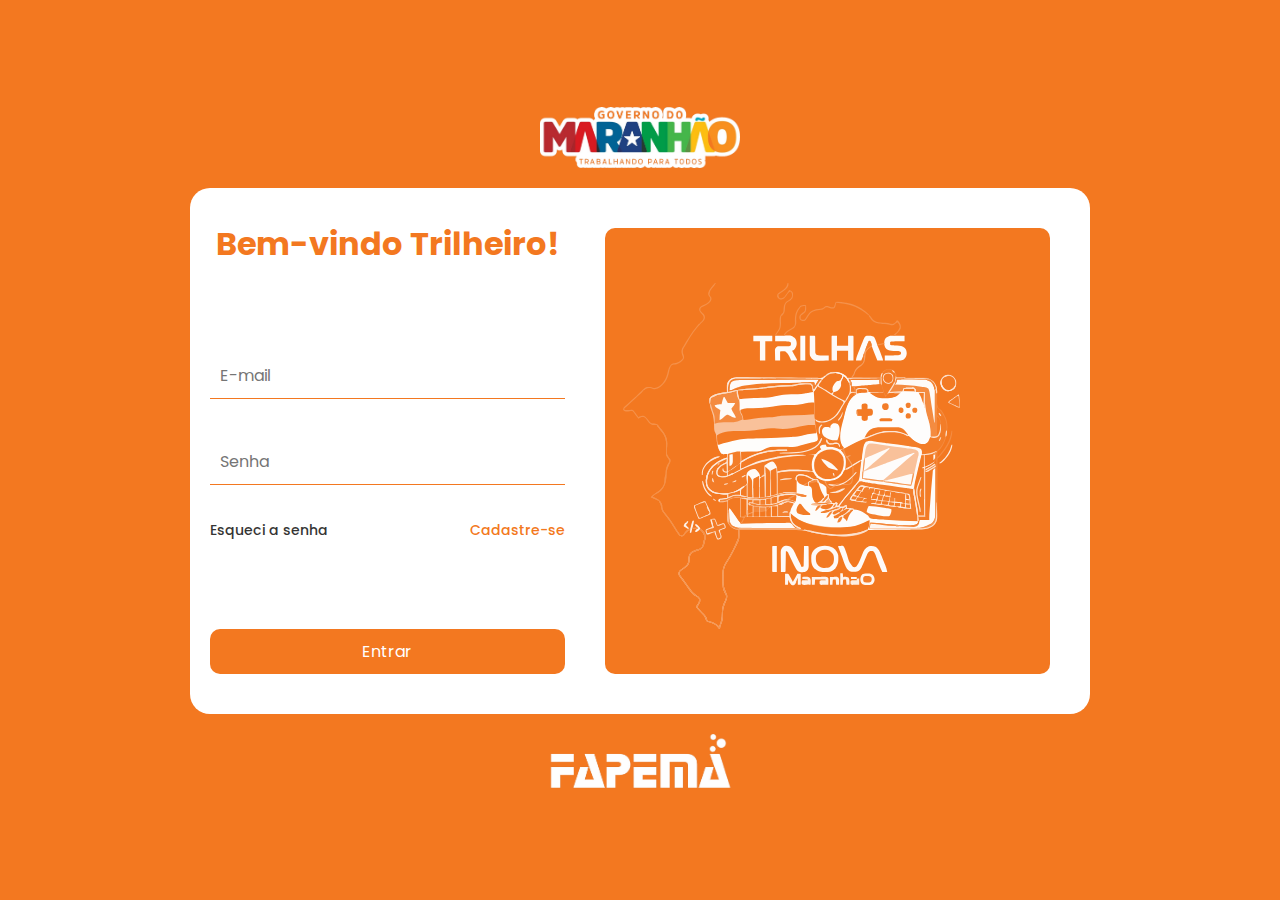
<file: index.html>
<!DOCTYPE html>
<html lang="en">

<head>
    <meta charset="UTF-8">
    <meta name="viewport" content="width=device-width, initial-scale=1.0">
    <link rel="stylesheet" href="css/style.css">
    <title>Trilhas Inova</title>
    <link rel="icon" type="image/x-icon" href="/images/favicon.ico">
</head>

<body>
    <main class="container">
        <img src="/images/logo_gov-ma.png" alt="" class="logo_gov">
        <div class="container__login">
            <form action="/pages/logado.html" class="form">               
                <div class="form__titulo">
                    <h1 class="form__titulo-login">Bem-vindo Trilheiro!</h1>
                </div>

                </br>

                <div class="form_input-campos">
                    <div class="form__input">
                        <input type="text" id="email" class="form__campo-texto" placeholder="E-mail"
                        onfocus="this.placeholder = ''" onblur="this.placeholder = 'E-mail'" required>
                        <label for="email" class="form__label">E-mail</label>
                    </div>
                    <div class="form__input">
                        <input type="password" id="senha" class="form__campo-texto" placeholder="Senha"
                        onfocus="this.placeholder = ''" onblur="this.placeholder = 'Senha'" required>
                        <label for="senha" class="form__label">Senha</label>
                    </div>
                </div>

                <div class="form__links">
                    <a href="/pages/recuperar_senha.html" class="form__link-esqueci-senha">Esqueci a senha</a>
                    <a href="/pages/inscricao_p1.html"  class="form__link-cadastro">Cadastre-se</a>
                </div>

                </br>

                <div class="form__botao">
                    <button class="form__botao-login">Entrar</button>
                </div>
            </form>

            <aside class="logo">
                <img src="images/logo_trilhas.svg" class="logo_trilhas" alt="logo do trilhas inova maranhão">
                <img src="images/logo_inova.svg" class="logo_inova" alt="logo do trilhas inova maranhão">
            </aside>
        </div>
        <img src="/images/logo_fapema.png" alt="" class="logo_fapema">
    </main>
</body>

</html>
</file>
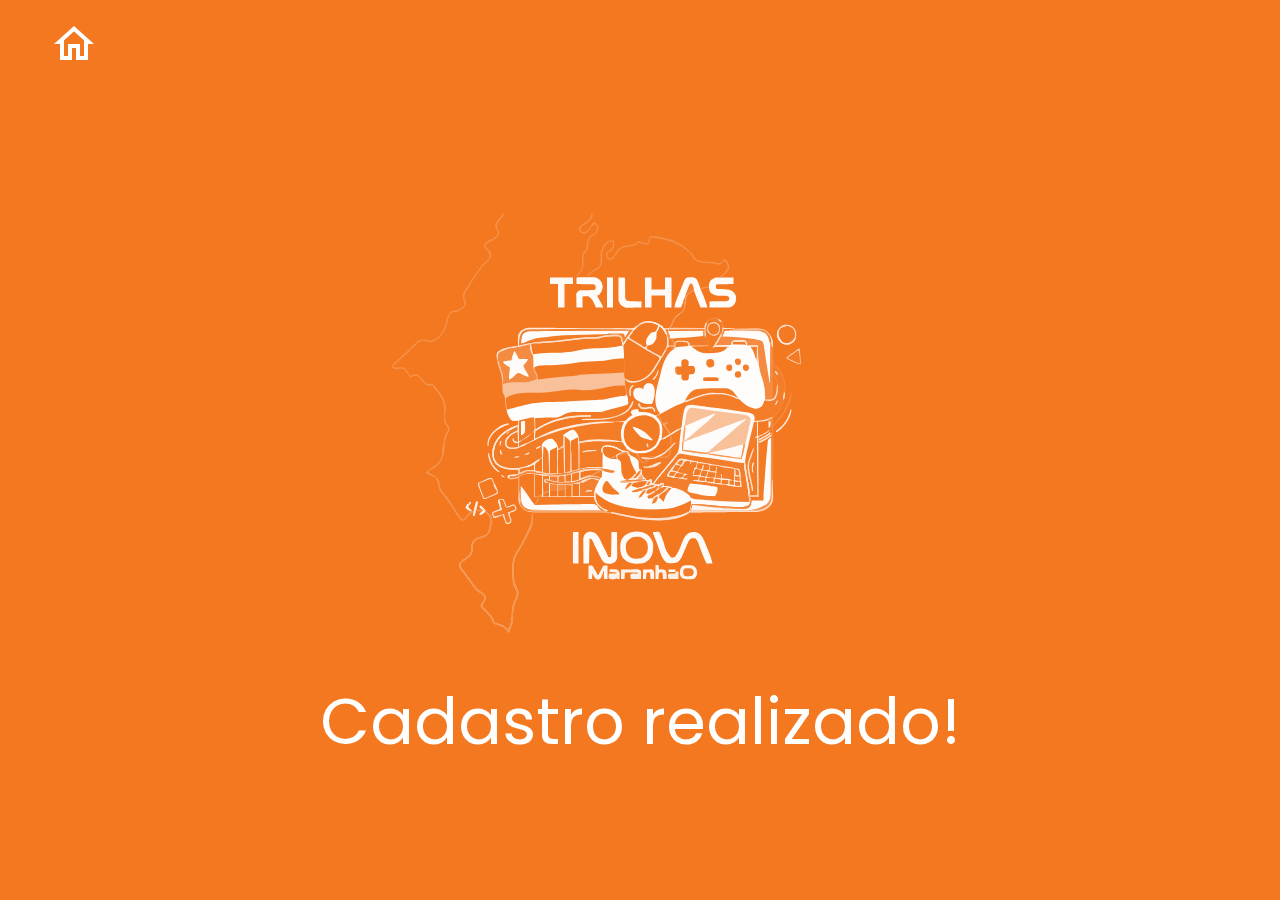
<file: pages/cadastro_salvo.html>
<!DOCTYPE html>
<html lang="en">
<head>
    <meta charset="UTF-8">
    <meta name="viewport" content="width=device-width, initial-scale=1.0">
    <link rel="stylesheet" href="/css/confirmacao.css">
    <title>Document</title>
    <link rel="icon" type="image/x-icon" href="/images/favicon.ico">
</head>
<body>
    <nav>
        <a href="/index.html">
            <img src="/images/home_icon-b.png" alt="Ícone de voltar" class="icone">
        </a>
    </nav>
    <main class="container__logado">
        <section class="login__completo">
            <img src="/images/logo_trilhas.svg" alt="logo do trilhas inova maranhão" class="logo_trilhas-logado">
            <h1 class="título__logado">Cadastro realizado!</h1>
        </section>
    </main>
</body>
</html>
</file>
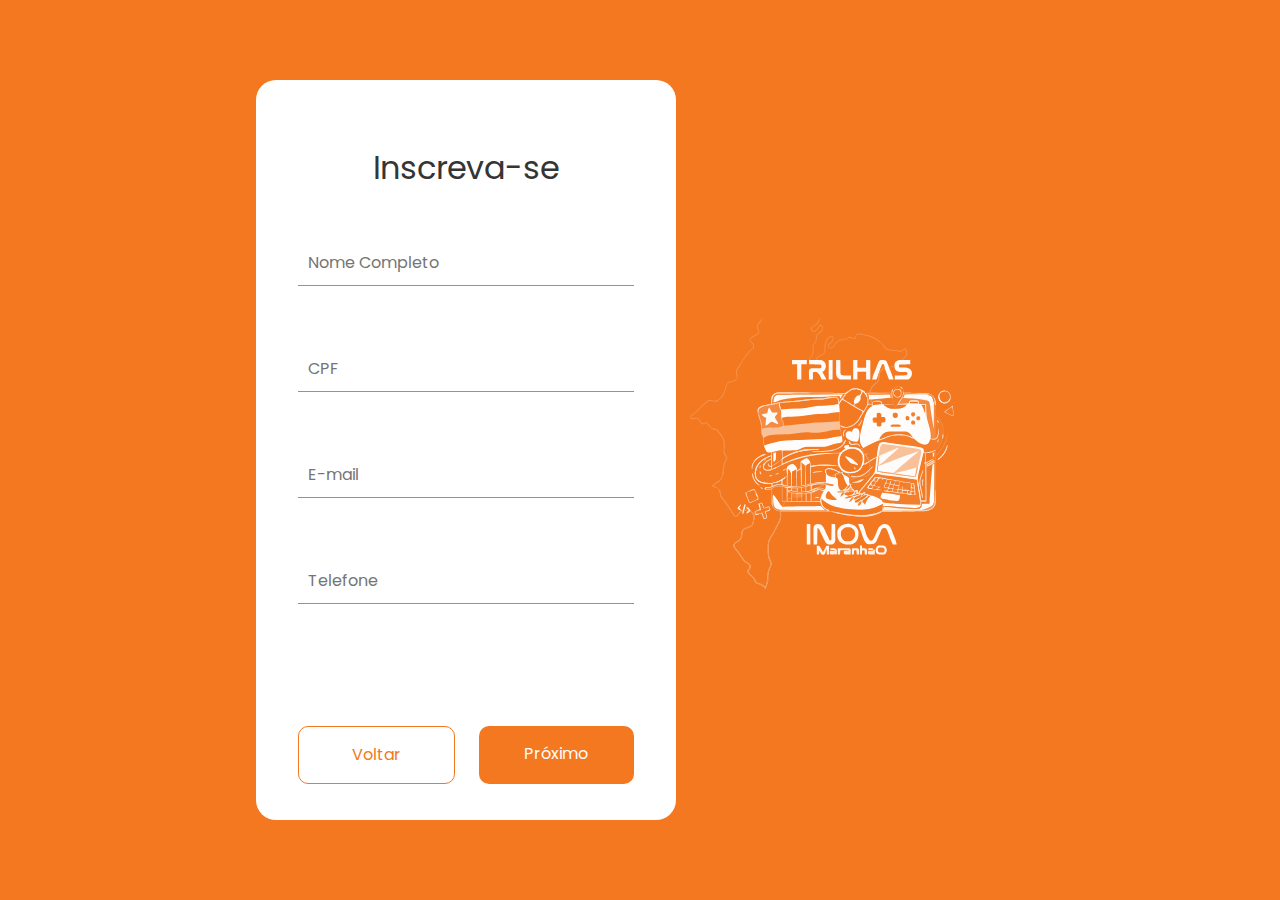
<file: pages/inscricao_p1.html>
<!DOCTYPE html>
<html lang="en">
<head>
    <meta charset="UTF-8">
    <meta name="viewport" content="width=device-width, initial-scale=1.0">
    <link rel="stylesheet" href="/css/style.css">
    <title>Document</title>
    <link rel="icon" type="image/x-icon" href="/images/favicon.ico">
</head>
<body>
    <main class="container__inscricao">
        <section class="formulario__inscricao">
            <form action="" method="post" class="formulario_inscricao-form">
                <div class="formulario__inscricao-titulo">
                    <h1 >Inscreva-se</h1>
                </div>

                <div class="formulario__inscricao-container">
                    <div class="formulario__inscricao-campos">
                        <input type="text" class="formulario__inscricao-input" placeholder="Nome Completo" onfocus="this.placeholder = ''" onblur="this.placeholder = 'Nome Completo'">
                        <label for="nome" class="formulario__inscricao-label">Nome Completo</label>
                    </div>

                    <div class="formulario__inscricao-campos">
                        <input type="text" class="formulario__inscricao-input" placeholder="CPF" onfocus="this.placeholder = ''" onblur="this.placeholder = 'CPF'">
                        <label for="cpf" class="formulario__inscricao-label">CPF</label>
                    </div>

                    <div class="formulario__inscricao-campos">
                        <input type="text" class="formulario__inscricao-input" placeholder="E-mail" onfocus="this.placeholder = ''" onblur="this.placeholder = 'E-mail'">
                        <label for="email" class="formulario__inscricao-label">E-mail</label>
                    </div>

                    <div class="formulario__inscricao-campos">
                        <input type="text" class="formulario__inscricao-input" placeholder="Telefone" onfocus="this.placeholder = ''" onblur="this.placeholder = 'Telefone'">
                        <label for="telefone" class="formulario__inscricao-label">Telefone</label>
                    </div>
                </div>

                </br>

                <div class="botoes__navegacao">
                    <a class="botao__navegacao-anterior" href="/index.html" aria-disabled="true">Voltar</a>
                    <a class="botao__navegacao-proximo" href="/pages/inscricao_p2.html">Próximo</a>
                </div>
            </form>
        </section>

        <aside class="formulario__imagem">
            <img src="/images/logo_trilhas.svg" class="formulario__imagem-logo" alt="Logo do Trilhas Inova Maranhão">
        </aside>
    </main>
</body>
</html>
</file>
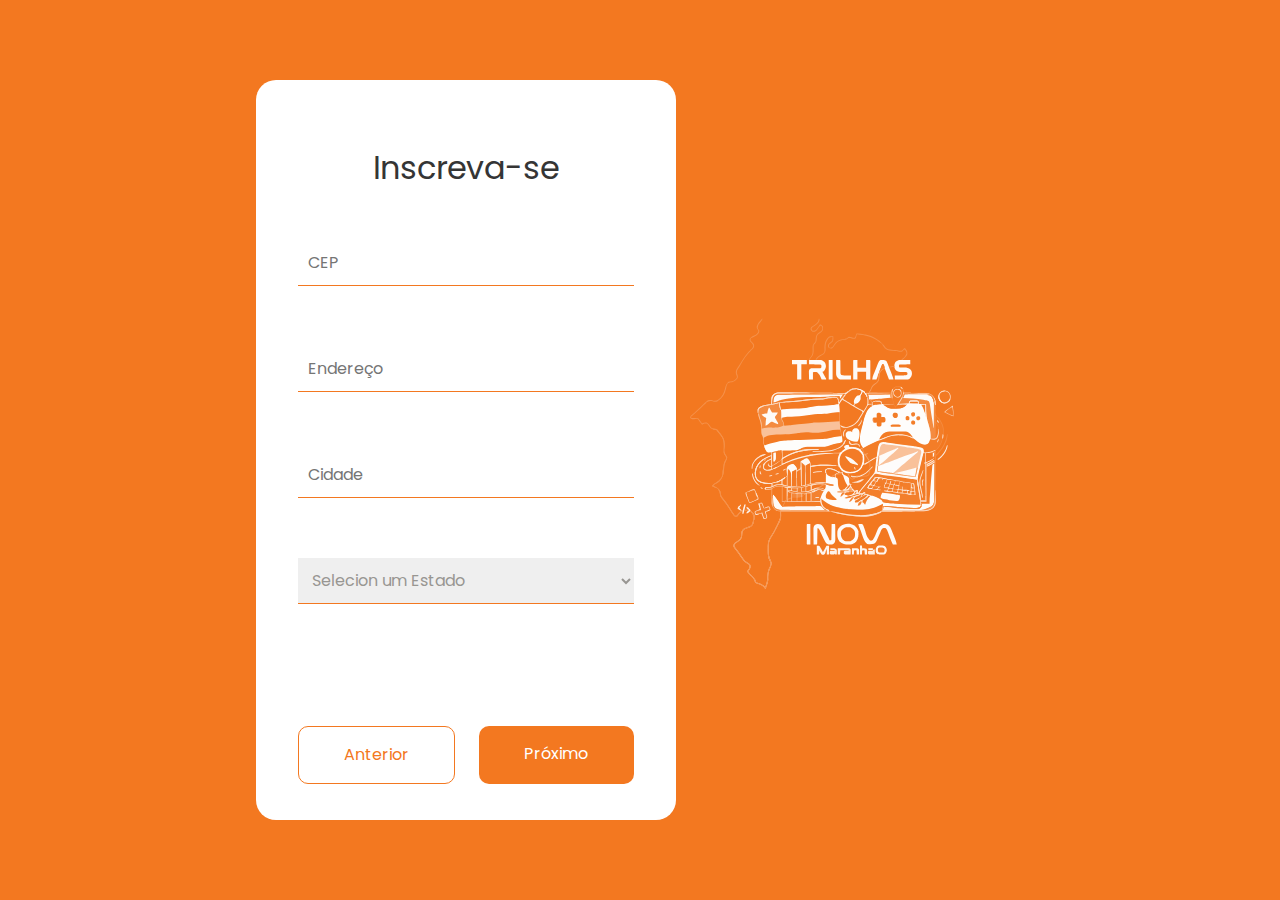
<file: pages/inscricao_p2.html>
<!DOCTYPE html>
<html lang="en">

<head>
    <meta charset="UTF-8">
    <meta name="viewport" content="width=device-width, initial-scale=1.0">
    <link rel="stylesheet" href="/css/inscricao.css">
    <title>Document</title>
    <link rel="icon" type="image/x-icon" href="/images/favicon.ico">
</head>

<body>
    <main class="container__inscricao">
        <section class="formulario__inscricao">
            <form action="" method="post" class="formulario_inscricao-form">
                <div class="formulario__inscricao-titulo">
                    <h1>Inscreva-se</h1>
                </div>

                <div class="formulario__inscricao-container">
                    <div class="formulario__inscricao-campos">
                        <input type="text" class="formulario__inscricao-input" placeholder="CEP"
                            onfocus="this.placeholder = ''" onblur="this.placeholder = 'CEP'">
                        <label for="nome" class="formulario__inscricao-label">CEP</label>
                    </div>

                    <div class="formulario__inscricao-campos">
                        <input type="text" class="formulario__inscricao-input" placeholder="Endereço"
                            onfocus="this.placeholder = ''" onblur="this.placeholder = 'Endereço'">
                        <label for="endereco" class="formulario__inscricao-label">Endereço</label>
                    </div>

                    <div class="formulario__inscricao-campos">
                        <input type="text" class="formulario__inscricao-input" placeholder="Cidade"
                            onfocus="this.placeholder = ''" onblur="this.placeholder = 'Cidade'">
                        <label for="email" class="formulario__inscricao-label">Cidade</label>
                    </div>

                    <div class="formulario__inscricao-campos">
                        <select name="estado" id="uf" class="formulario__inscricao-input select">
                            <option value="selecione" selected disabled>Selecion um Estado</option>
                            <option value="AC">Acre</option>
                            <option value="AL">Alagoas</option>
                            <option value="AP">Amapá</option>
                            <option value="AM">Amazonas</option>
                            <option value="BA">Bahia</option>
                            <option value="CE">Ceará</option>
                            <option value="DF">Distrito Federal</option>
                            <option value="ES">Espírito Santo</option>
                            <option value="GO">Goiás</option>
                            <option value="MA">Maranhão</option>
                            <option value="MT">Mato Grosso</option>
                            <option value="MS">Mato Grosso do Sul</option>
                            <option value="MG">Minas Gerais</option>
                            <option value="PA">Pará</option>
                            <option value="PB">Paraíba</option>
                            <option value="PR">Paraná</option>
                            <option value="PE">Pernambuco</option>
                            <option value="PI">Piauí</option>
                            <option value="RJ">Rio de Janeiro</option>
                            <option value="RN">Rio Grande do Norte</option>
                            <option value="RS">Rio Grande do Sul</option>
                            <option value="RO">Rondônia</option>
                            <option value="RR">Roraima</option>
                            <option value="SC">Santa Catarina</option>
                            <option value="SP">São Paulo</option>
                            <option value="SE">Sergipe</option>
                            <option value="TO">Tocantins</option>
                            <option value="EX">Estrangeiro</option>
                        </select>
                        <label for="telefone" class="formulario__inscricao-label">UF</label>
                    </div>
                </div>

                </br>

                <div class="botoes__navegacao">
                    <a class="botao__navegacao-anterior" href="/pages/inscricao_p1.html">Anterior</a>
                    <a class="botao__navegacao-proximo" href="/pages/inscricao_p3.html">Próximo</a>
                </div>
            </form>
        </section>

        <aside class="formulario__imagem">
            <img src="/images/logo_trilhas.svg" class="formulario__imagem-logo" alt="Logo do Trilhas Inova Maranhão">
        </aside>
    </main>
</body>

</html>
</file>
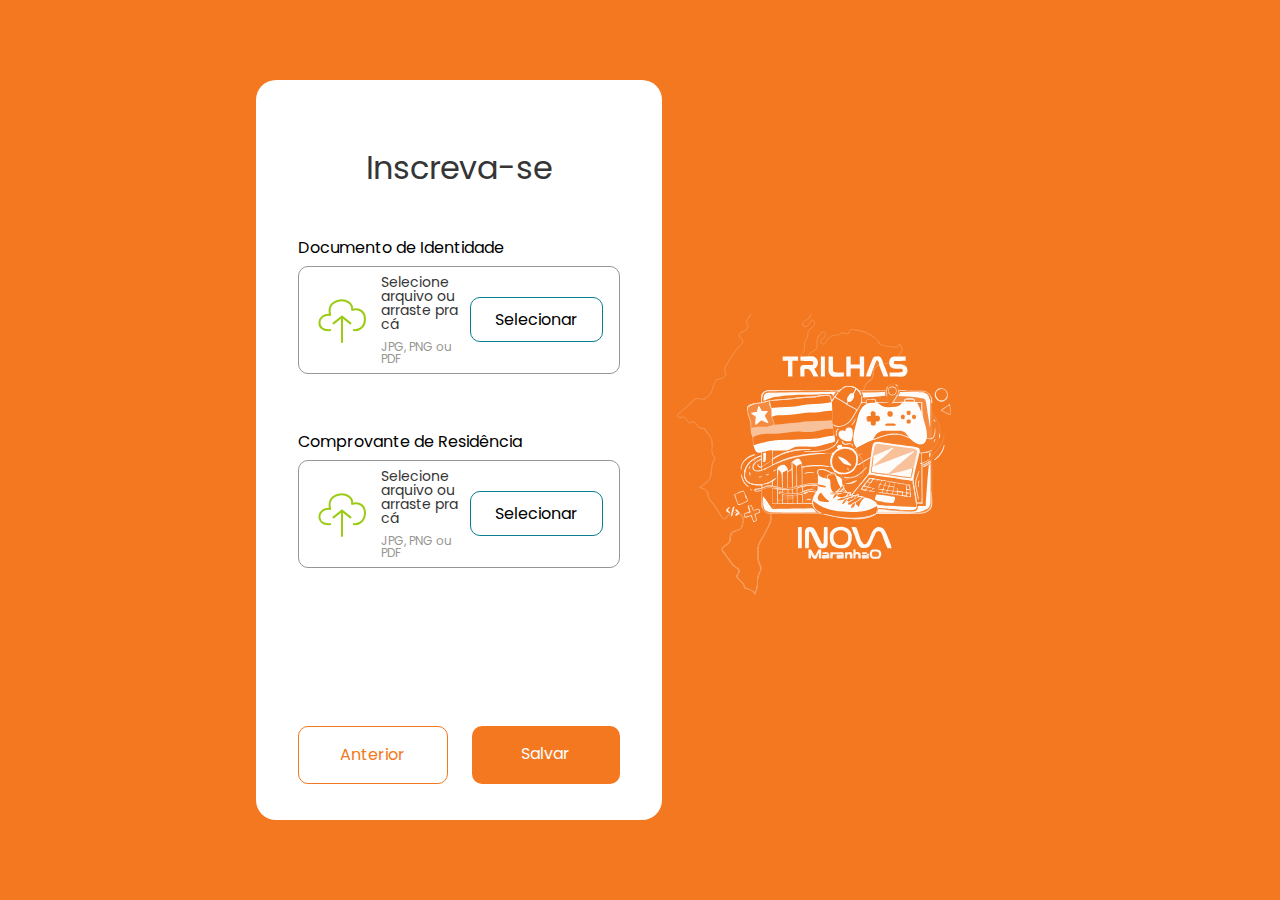
<file: pages/inscricao_p3.html>
<!DOCTYPE html>
<html lang="en">
<head>
    <meta charset="UTF-8">
    <meta name="viewport" content="width=device-width, initial-scale=1.0">
    <link rel="stylesheet" href="/css/inscricao.css">
    <link href="https://fonts.googleapis.com/icon?family=Material+Icons" rel="stylesheet">
    <title>Document</title>
    <link rel="icon" type="image/x-icon" href="/images/favicon.ico">
</head>
<body>
    <main class="container__inscricao">
        <section class="formulario__inscricao">
            <form action="" method="post" class="formulario_inscricao-form">
                <div class="formulario__inscricao-titulo">
                    <h1 >Inscreva-se</h1>
                </div>

                <div class="formulario__inscricao-container">
                    <div class="container__anexo-seletor">
                        <p>Documento de Identidade</p>
                        <div class="formulario__inscricao-anexo">
                            <div class="formulario__inscricao-anexo-documento">
                                <img src="/images/donwload.svg" alt="">
                                <div class="formulario__inscricao-anexo-texto">
                                    <p class="texto-anexo">Selecione arquivo ou arraste pra cá</p>
                                    <p class="texto-formatos">JPG, PNG ou PDF</p>
                                </div>
                            </div>
                            <div class="botao__anexo">
                                <form>
                                    <div>
                                        <label for="arquivo" class="label__anexo">Selecionar</label>
                                        <input type="file" name="arquivo" id="arquivo"></input>
                                    </div>
                                </form>
                            </div>
                        </div>
                    </div>

                    <div class="container__anexo-seletor">
                        <p>Comprovante de Residência</p>
                        <div class="formulario__inscricao-anexo">
                            <div class="formulario__inscricao-anexo-documento">
                                <img src="/images/donwload.svg" alt="">
                                <div class="formulario__inscricao-anexo-texto">
                                    <p class="texto-anexo">Selecione arquivo ou arraste pra cá</p>
                                    <p class="texto-formatos">JPG, PNG ou PDF</p>
                                </div>
                            </div>
                            <div class="botao__anexo">
                                <form>
                                    <div>
                                        <label for="arquivo" class="label__anexo">Selecionar</label>
                                        <input type="file" name="arquivo" id="arquivo"></input>
                                    </div>
                                </form>
                            </div>
                        </div>
                    </div>
                </div>

                </br>

                <div class="botoes__navegacao">
                    <a class="botao__navegacao-anterior" href="/pages/inscricao_p2.html">Anterior</a>
                    <a class="botao__navegacao-proximo" href="/pages/cadastro_salvo.html">Salvar</a>
                </div>
            </form>
        </section>

        <aside class="formulario__imagem">
            <img src="/images/logo_trilhas.svg" class="formulario__imagem-logo" alt="Logo do Trilhas Inova Maranhão">
        </aside>
    </main>
</body>
</html>
</file>
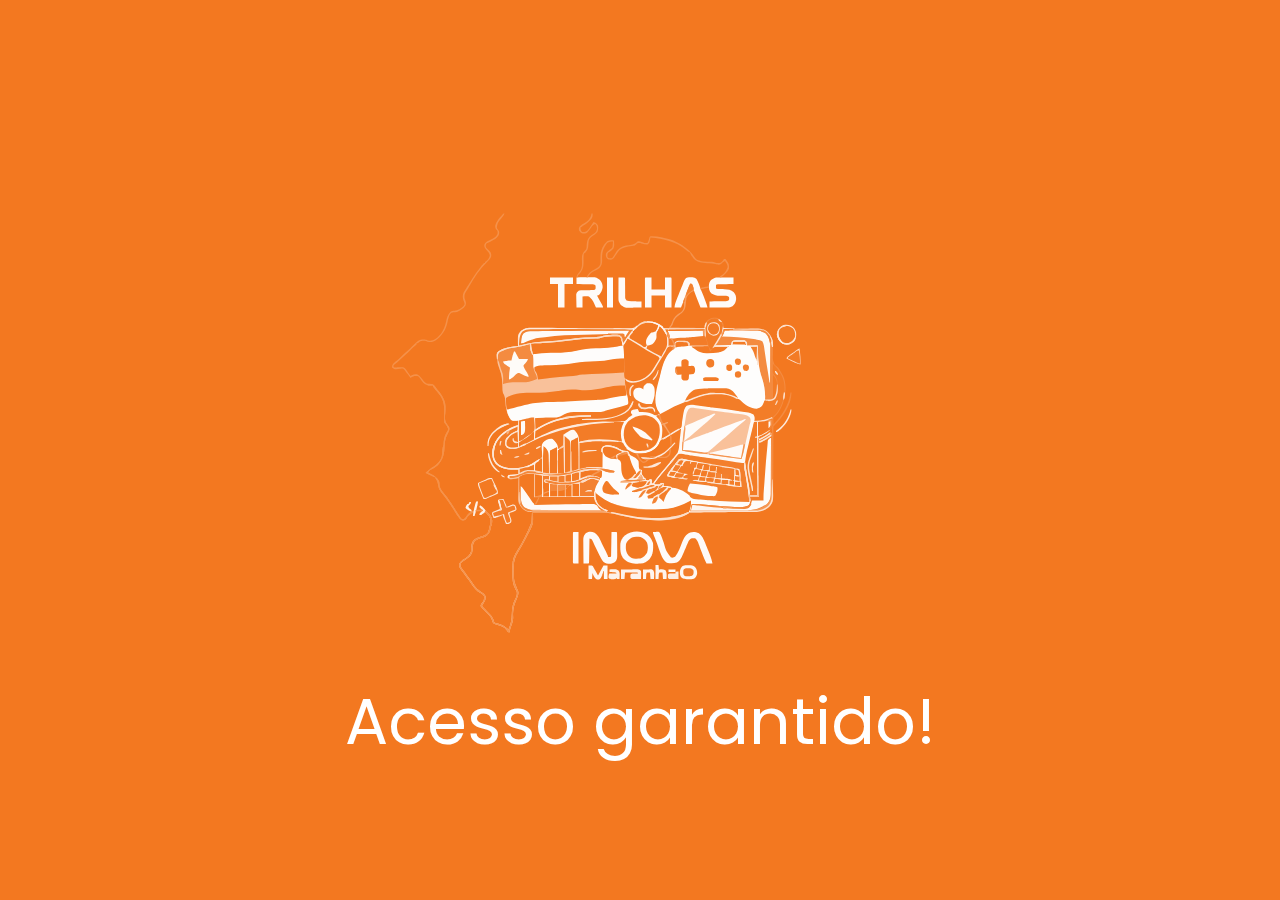
<file: pages/logado.html>
<!DOCTYPE html>
<html lang="en">
<head>
    <meta charset="UTF-8">
    <meta name="viewport" content="width=device-width, initial-scale=1.0">
    <link rel="stylesheet" href="/css/confirmacao.css">
    <title>Document</title>
    <link rel="icon" type="image/x-icon" href="/images/favicon.ico">
</head>
<body>
    <main class="container__logado">
        <section class="login__completo">
            <img src="/images/logo_trilhas.svg" alt="logo do trilhas inova maranhão" class="logo_trilhas-logado">
            <h1 class="título__logado">Acesso garantido!</h1>
        </section>
    </main>
</body>
</html>
</file>
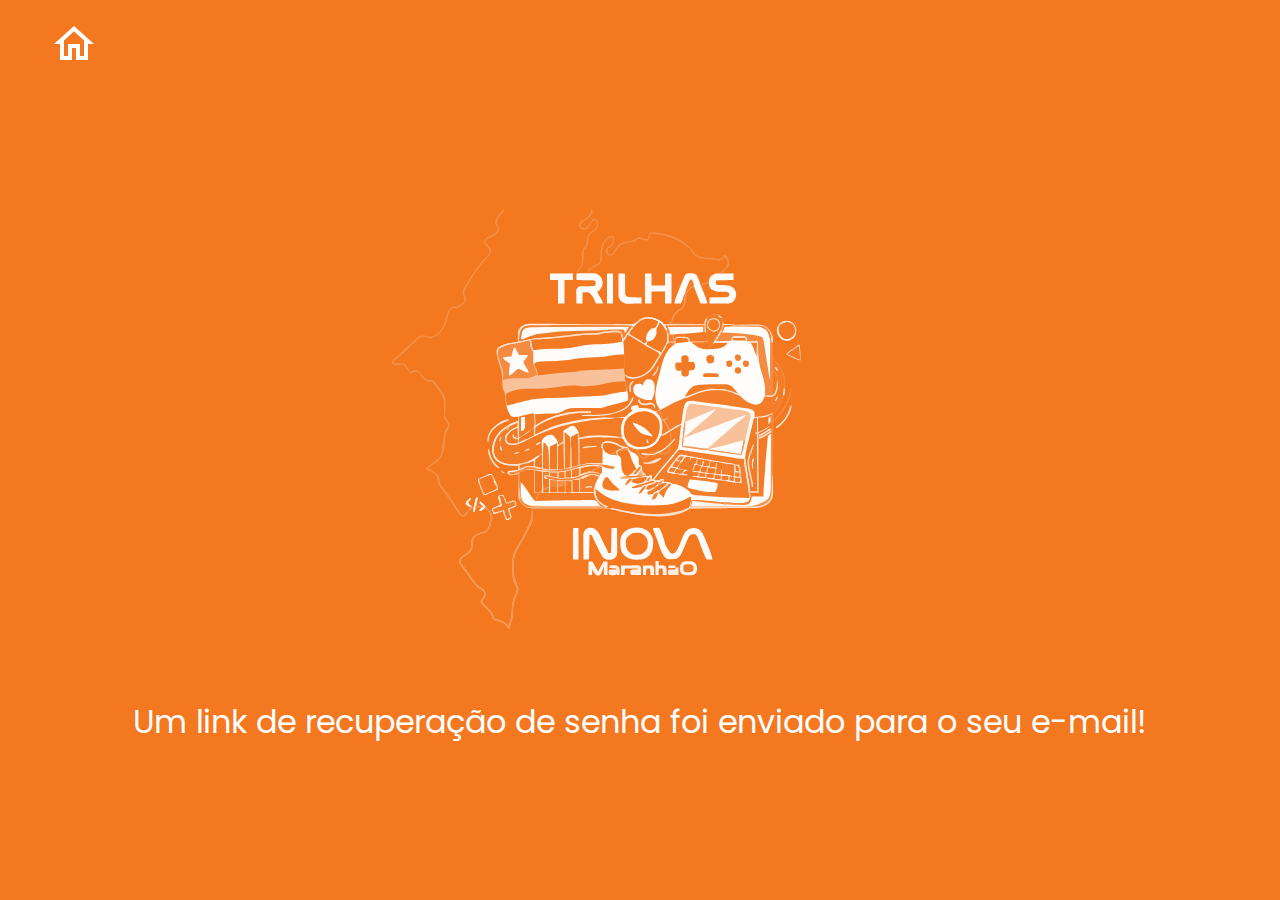
<file: pages/recuperar_confirmacao.html>
<!DOCTYPE html>
<html lang="en">
<head>
    <meta charset="UTF-8">
    <meta name="viewport" content="width=device-width, initial-scale=1.0">
    <link rel="stylesheet" href="/css/confirmacao.css">
    <title>Document</title>
    <link rel="icon" type="image/x-icon" href="/images/favicon.ico">
</head>
<body>
    <nav>
        <a href="/index.html">
            <img src="/images/home_icon-b.png" alt="Ícone de voltar" class="icone">
        </a>
    </nav>
    <main class="container__logado">
        <section class="login__completo">
            <img src="/images/logo_trilhas.svg" alt="logo do trilhas inova maranhão" class="logo_trilhas-logado">
            <h1 class="mensagem__recuperacao-senha">Um link de recuperação de senha foi enviado para o seu e-mail!</h1>
        </section>
    </main>
</body>
</html>
</file>
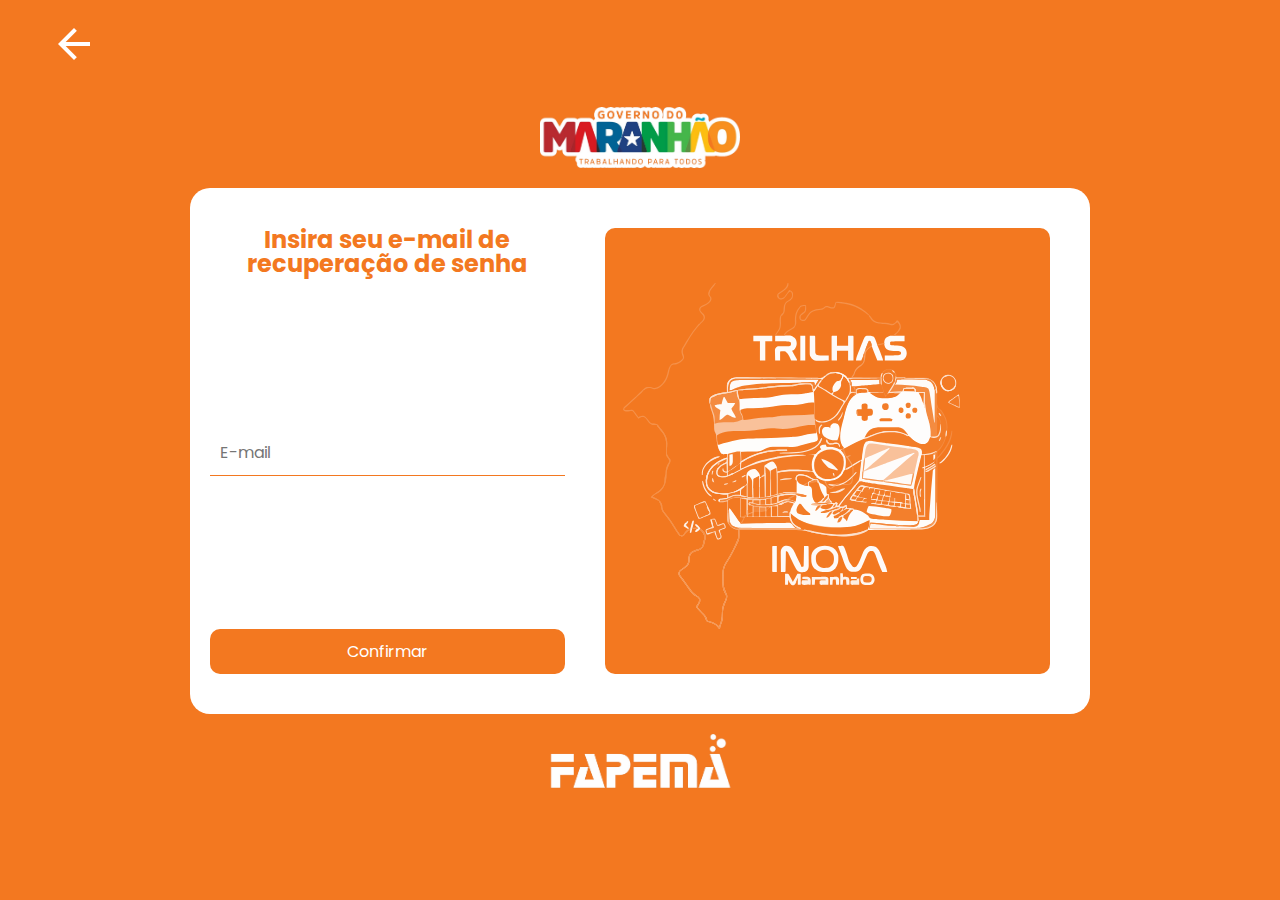
<file: pages/recuperar_senha.html>
<!DOCTYPE html>
<html lang="en">

<head>
    <meta charset="UTF-8">
    <meta name="viewport" content="width=device-width, initial-scale=1.0">
    <link rel="stylesheet" href="/css/style.css">
    <title>Trilhas Inova</title>
    <link rel="icon" type="image/x-icon" href="/images/favicon.ico">
</head>

<body>
    <nav>
        <a href="javascript:history.back()">
            <img src="/images/back_icon-b.png" alt="Ícone de voltar" class="icone">
        </a>
    </nav>
    <main class="container">
        <img src="/images/logo_gov-ma.png" alt="Logo do Governo do Estado do Maranhão" class="logo_gov">
        <div class="container__login">
            <form action="/pages/recuperar_confirmacao.html" class="form">
                <div class="form__titulo">
                    <h1 class="form__recuperacao_titulo">Insira seu e-mail de recuperação de senha</h1>
                </div>

                </br>

                <div class="form_input-campos">
                    <div class="form__input">
                        <input type="text" id="email" class="form__campo-texto" placeholder="E-mail"
                            onfocus="this.placeholder = ''" onblur="this.placeholder = 'E-mail'" required>
                        <label for="email" class="form__label">E-mail</label>
                    </div>
                </div>

                </br>

                <div class="form__botao">
                    <button class="form__botao-login">Confirmar</button>
                </div>
            </form>

            <aside class="logo">
                <img src="/images/logo_trilhas.svg" class="logo_trilhas" alt="logo do trilhas inova maranhão">
                <img src="/images/logo_inova.svg" class="logo_inova" alt="logo do trilhas inova maranhão">
            </aside>
        </div>
        <img src="/images/logo_fapema.png" alt="" class="logo_fapema">
    </main>
</body>

</html>
</file>
<file: css/style.css>
@import url('https://fonts.googleapis.com/css2?family=Poppins:ital,wght@0,100;0,200;0,300;0,400;0,500;0,600;0,700;0,800;0,900;1,100;1,200;1,300;1,400;1,500;1,600;1,700;1,800;1,900&display=swap');
@import url('/css/reset.css');
@import url('/css/inscricao.css');
@import url('/css/confirmacao.css');

* {
    box-sizing: border-box;
    font-size: 16px;
    font-family: 'Poppins', sans-serif;
    --cor-principal: #F37820;
    --cor-hover: #FF9F76;
    --cor-botao-ativo: #EA580C;
    --branco: #fff;
    --cinza-escuro: #353535;
    --cinza: #989692;
}

body {
    width: 100vw;
    height: 100vh;
    background: var(--cor-principal);
}

.icone {
    position: absolute;
    padding: 20px 50px;
    cursor: pointer;
}

.container {
    display: flex;
    flex-direction: column;
    align-items: center;
    justify-content: center;
    gap: 20px;
    height: 100%;
}

.container__login {
    display: flex;
    align-items: center;
    justify-content: space-between;
    background-color: var(--branco);
    width: 900px;
    gap: 20px;
    padding: 20px;
    border-radius: 20px;
}

.form {
    display: flex;
    flex-direction: column;
    justify-content: space-between;
    width: 100%;
    height: 100%;
    padding: 20px 0;
}

.form__titulo {
    text-align: center;
}

.form__titulo-login,
.form__recuperacao_titulo {
    font-size: 2rem;
    font-weight: 700;
    color: var(--cor-principal);
}

.form__recuperacao_titulo {
    font-size: 1.5rem;
}

.form_input-campos {
    display: flex;
    flex-direction: column;
    gap: 40px;
}

.form__input {
    display: flex;
    flex-direction: column;
    position: relative;
}

.form__label {
    width: 100%;
    position: absolute;
    color: var(--cor-principal);
    top: 0; bottom: 0; left: 0; right: 0;
    transition: 0.3s;
}

.form__campo-texto {
    position: relative;
    padding: 10px;
    box-sizing: content-box;
    z-index: 2;
    color: var(--cinza-escuro);
    border: none;
    border-bottom: 1px solid var(--cor-principal);
}

.form__campo-texto:focus + .form__label {
    margin-top: 0px;
    top: -50%;
    z-index: 2;
    transition: 0.2s;
}

.form__campo-texto:focus {
    border-bottom-width: 2px;
    outline: none;
}

.form {
    display: flex;
    flex-direction: column;
    gap: 20px;
}

.form__links {
    display: flex;
    justify-content: space-between;
    font-size: 14px;
}

.form__link-esqueci-senha {
    color: var(--cinza-escuro);
}

.form__link-esqueci-senha,
.form__link-cadastro {
    text-decoration: none;   
    font-weight: 500;
    cursor: pointer;
}

.form__link-esqueci-senha:hover,
.form__link-cadastro {
    color: var(--cor-principal);
}

.form__link-cadastro:hover {
    color: var(--cor-botao-ativo);
}

.form__botao {
    bottom: 0;
}

.form__botao-login {
    width: 100%;
    padding: 10px;
    border: none;
    border-radius: 10px;
    color: var(--branco);
    background: var(--cor-principal);
    cursor: pointer;
}

.form__botao-login:hover {
    background: var(--cor-hover);
}

.form__botao-login:focus {
    background: var(--cor-botao-ativo);
    transform: scale(0.95, 0.95);
}

.logo_trilhas {
    max-width: 100%;
    height: auto;
    border-radius: 10px;
    display: block;
}

.logo {
    display: flex;
    justify-content: center;
    padding: 20px;
}

.logo_inova {
    max-width: 40%;
    height: auto;
    display: none;
}

.logo_gov,
.logo_fapema {
    width: 200px;
}

@media (max-width: 736px) {
    .container{
        padding: 20px;
    }

    .container__login {
        flex-direction: column;
        width: 80%;
        align-items: center;
    }

    .logo_trilhas {
        display: none;
    }

    .logo_inova {
        display: block;
    }
}

@media (max-width: 433px) {
    .container{
        padding: 20px;
    }

    .container__login {
        width: 100%;
    }
}
</file>
<file: css/confirmacao.css>
@import url('https://fonts.googleapis.com/css2?family=Poppins:ital,wght@0,100;0,200;0,300;0,400;0,500;0,600;0,700;0,800;0,900;1,100;1,200;1,300;1,400;1,500;1,600;1,700;1,800;1,900&display=swap');
@import url('/css/reset.css');

* {
    box-sizing: border-box;
    font-size: 16px;
    font-family: 'Poppins', sans-serif;
    --cor-principal: #F37820;
    --cor-hover: #FF9F76;
    --cor-botao-ativo: #EA580C;
    --branco: #fff;
    --cinza-escuro: #353535;
    --cinza: #989692;
}

body {
    width: 100vw;
    height: 100vh;
    background: var(--cor-principal);
}

.icone {
    position: absolute;
    padding: 20px 50px;
    cursor: pointer;
}.icone {
    position: absolute;
    padding: 20px 50px;
    cursor: pointer;
}

.container__logado {
    display: flex;
    align-items: center;
    justify-content: center;
    width: 100%;
    height: 100%;
}

.login__completo {
    text-align: center;
}

.logo_trilhas-logado {
    max-width: 50%;
    height: auto;
}

.título__logado {
    font-size: 64px;
    color: var(--branco);
}

.mensagem__recuperacao-senha {
    font-size: 32px;
    text-align: center;
    color: var(--branco);
    padding: 20px;
}
</file>
<file: css/inscricao.css>
@import url('https://fonts.googleapis.com/css2?family=Poppins:ital,wght@0,100;0,200;0,300;0,400;0,500;0,600;0,700;0,800;0,900;1,100;1,200;1,300;1,400;1,500;1,600;1,700;1,800;1,900&display=swap');
@import url('/css/reset.css');

* {
    box-sizing: border-box;
    font-size: 16px;
    font-family: 'Poppins', sans-serif;
    --cor-principal: #F37820;
    --cor-hover: #FF9F76;
    --cor-botao-ativo: #EA580C;
    --cor-botao-anexo: #097E90;
    --cor-input: #FFFAF2;
    --branco: #fff;
    --cinza-escuro: #353535;
    --cinza: #989692;
}

body {
    width: 100vw;
    height: 100vh;
    background: var(--cor-principal);
}

.container__inscricao {
    display: flex;
    justify-content: center;
    width: 100%;
    height: 100%;
    padding: 80px 20%;
}

.formulario_inscricao-form {
    width: 100%;
    height: 100%;
    display: flex;
    flex-direction: column;
    align-items: center;
    gap: 20px;
}

.formulario__inscricao {
    display: flex;
    flex-direction: column;
    width: 100%;
    height: 100%;
    padding: 36px 42px;
    background: var(--branco);
    border-radius: 20px;
}

.formulario__inscricao-titulo {
    font-size: 32px;
    color: var(--cinza-escuro);
    padding: 36px;
}

.formulario__inscricao-container {
    display: flex;
    flex-direction: column;
    gap: 60px;
    width: 100%;
    height: 100%;
}

.formulario__inscricao-campos {
    display: flex;
    flex-direction: column;
    position: relative;
}

.formulario__inscricao-input {
    position: relative;
    padding: 10px;
    box-sizing: content-box;
    z-index: 2;
    border: none;
    border-bottom: 1px solid var(--cor-principal);
}

.select {
    color: var(--cinza);
}

.select:checked {
    background-color: var(--cor-principal);
}

.formulario__inscricao-label {
    width: 100%;
    position: absolute;
    color: var(--cor-principal);
    top: 0; bottom: 0; left: 0; right: 0;
    transition: 0.3s;
}

.formulario__inscricao-input:focus {
    border-bottom-width: 2px;
    outline: none;
}

.formulario__inscricao-input:focus + .formulario__inscricao-label {
    margin-top: 0px;
    top: -50%;
    z-index: 2;
    transition: 0.2s;
}

.botoes__navegacao {
    display: flex;
    justify-content: center;
    gap: 24px;
    width: 100%;
}

.botao__navegacao-anterior,
.botao__navegacao-proximo,
.botoes__navegacao button {
    width: 100%;
    text-align: center;
    padding: 20px;
    text-decoration: none;
    border-radius: 10px;
}

.botao__navegacao-anterior:hover {
    color: var(--branco);
    background: var(--cinza);
}

.botao__navegacao-proximo:hover {
    background: var(--cor-hover);
}

.botao__navegacao-anterior {
    border: 1px solid var(--cor-principal);
    color: var(--cor-principal);
    background: var(--branco);
}

.botao__navegacao-proximo {
    color: var(--branco);
    background: var(--cor-principal);
}

.botoes__navegacao button {
    text-align: center;
    padding: 5px;
    border: none;
    cursor: pointer;
    bottom: 0;
}

.formulario__imagem {
    width: 100%;
    height: 100%;
    display: flex;
    align-items: center;
    justify-content: center;
}

.formulario__imagem-logo {
    max-width: 100%;
    max-height: 100%;
    object-fit: contain;
}

.formulario__inscricao-anexo {
    width: 100%;
    display: flex;
    align-items: center;
    justify-content: space-between;
    gap: 12px;
    border: 1px solid var(--cinza);
    border-radius: 10px;
    padding: 8px 16px;
}

.container__anexo-seletor {
    display: flex;
    flex-direction: column;
    gap: 10px;
}

.formulario__inscricao-anexo-documento {
    display: flex;
    align-items: center;
    gap: 12px;
}

.formulario__inscricao-anexo-texto {
    display: flex;
    flex-direction: column;
    gap: 10px;
}

.texto-anexo {
    font-size: 14px;
    color: var(--cinza-escuro)
}

.texto-formatos {
    font-size: 12px;
    color: var(--cinza);
}

input[type='file'] {
    display: none;
}

.label__anexo {
    padding: 10px 24px;
    border: 1px solid var(--cor-botao-anexo);
    border-radius: 10px;
}

@media (max-width: 1044px) {
    .formulario__inscricao-container {
        gap: 50px;
    }

    .formulario__imagem {
        display: none;
    }
}

@media (max-width: 733px) {
    .container__inscricao {
        padding: 80px 10%;
    }
}

@media (max-width: 433px) {
    .container__inscricao {
        padding: 80px 5%;
    }
}
</file>
